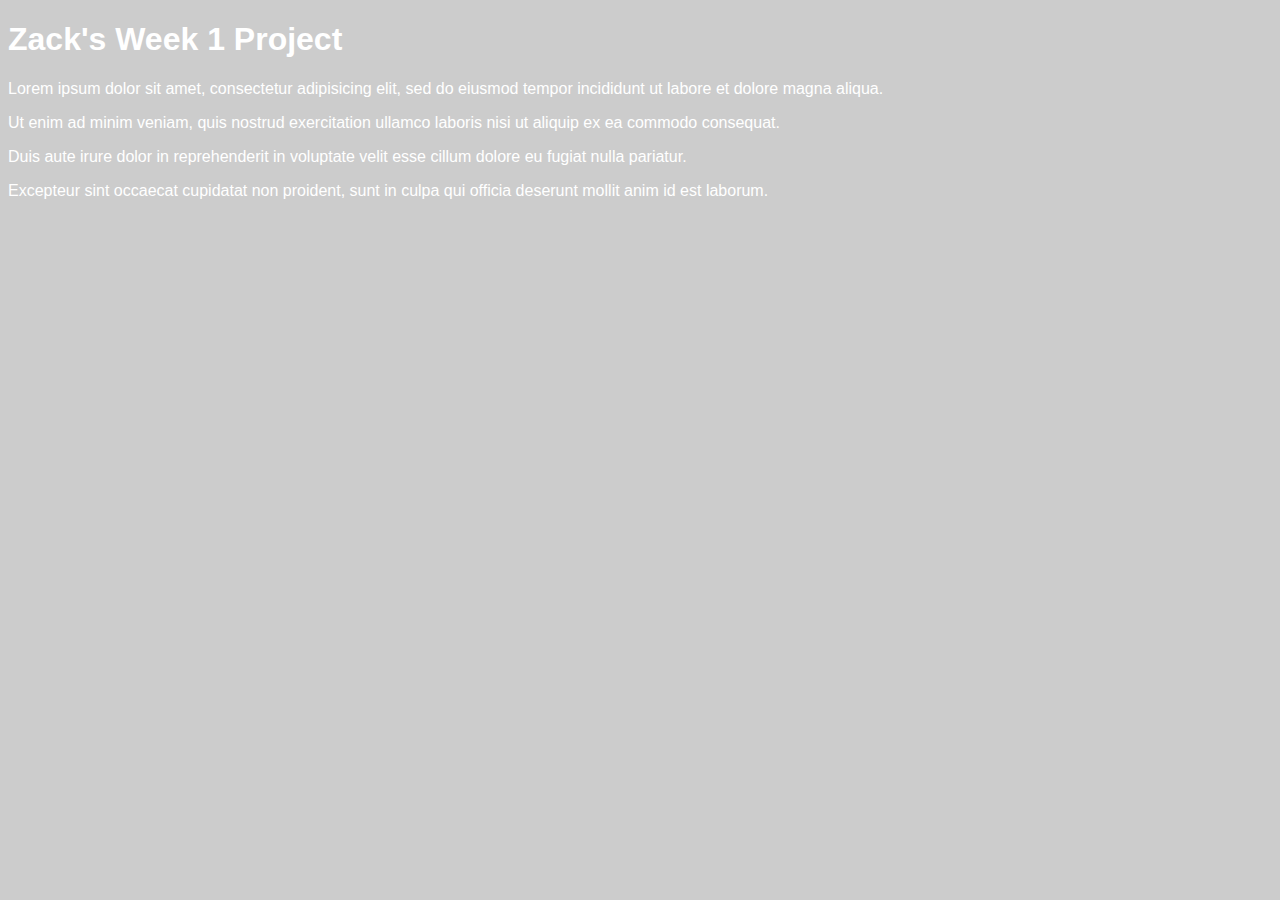
<file: Unit 1/index.html>
<!DOCTYPE html>
<html>
	<head>
		<title>Zack's First Project</title>
		<link rel="stylesheet" type="text/css" href="css/style.css">
	</head>
	<body>
		<h1>Zack's Week 1 Project</h1>
		<p>Lorem ipsum dolor sit amet, consectetur adipisicing elit, sed do eiusmod tempor incididunt ut labore et dolore magna aliqua.</p><p>Ut enim ad minim veniam, quis nostrud exercitation ullamco laboris nisi ut aliquip ex ea commodo consequat. </p> 
		<p>Duis aute irure dolor in reprehenderit in voluptate velit esse cillum dolore eu fugiat nulla pariatur.</p>
		<p> Excepteur sint occaecat cupidatat non proident, sunt in culpa qui officia deserunt mollit anim id est laborum.</p>
	</body>
</html>
</file>
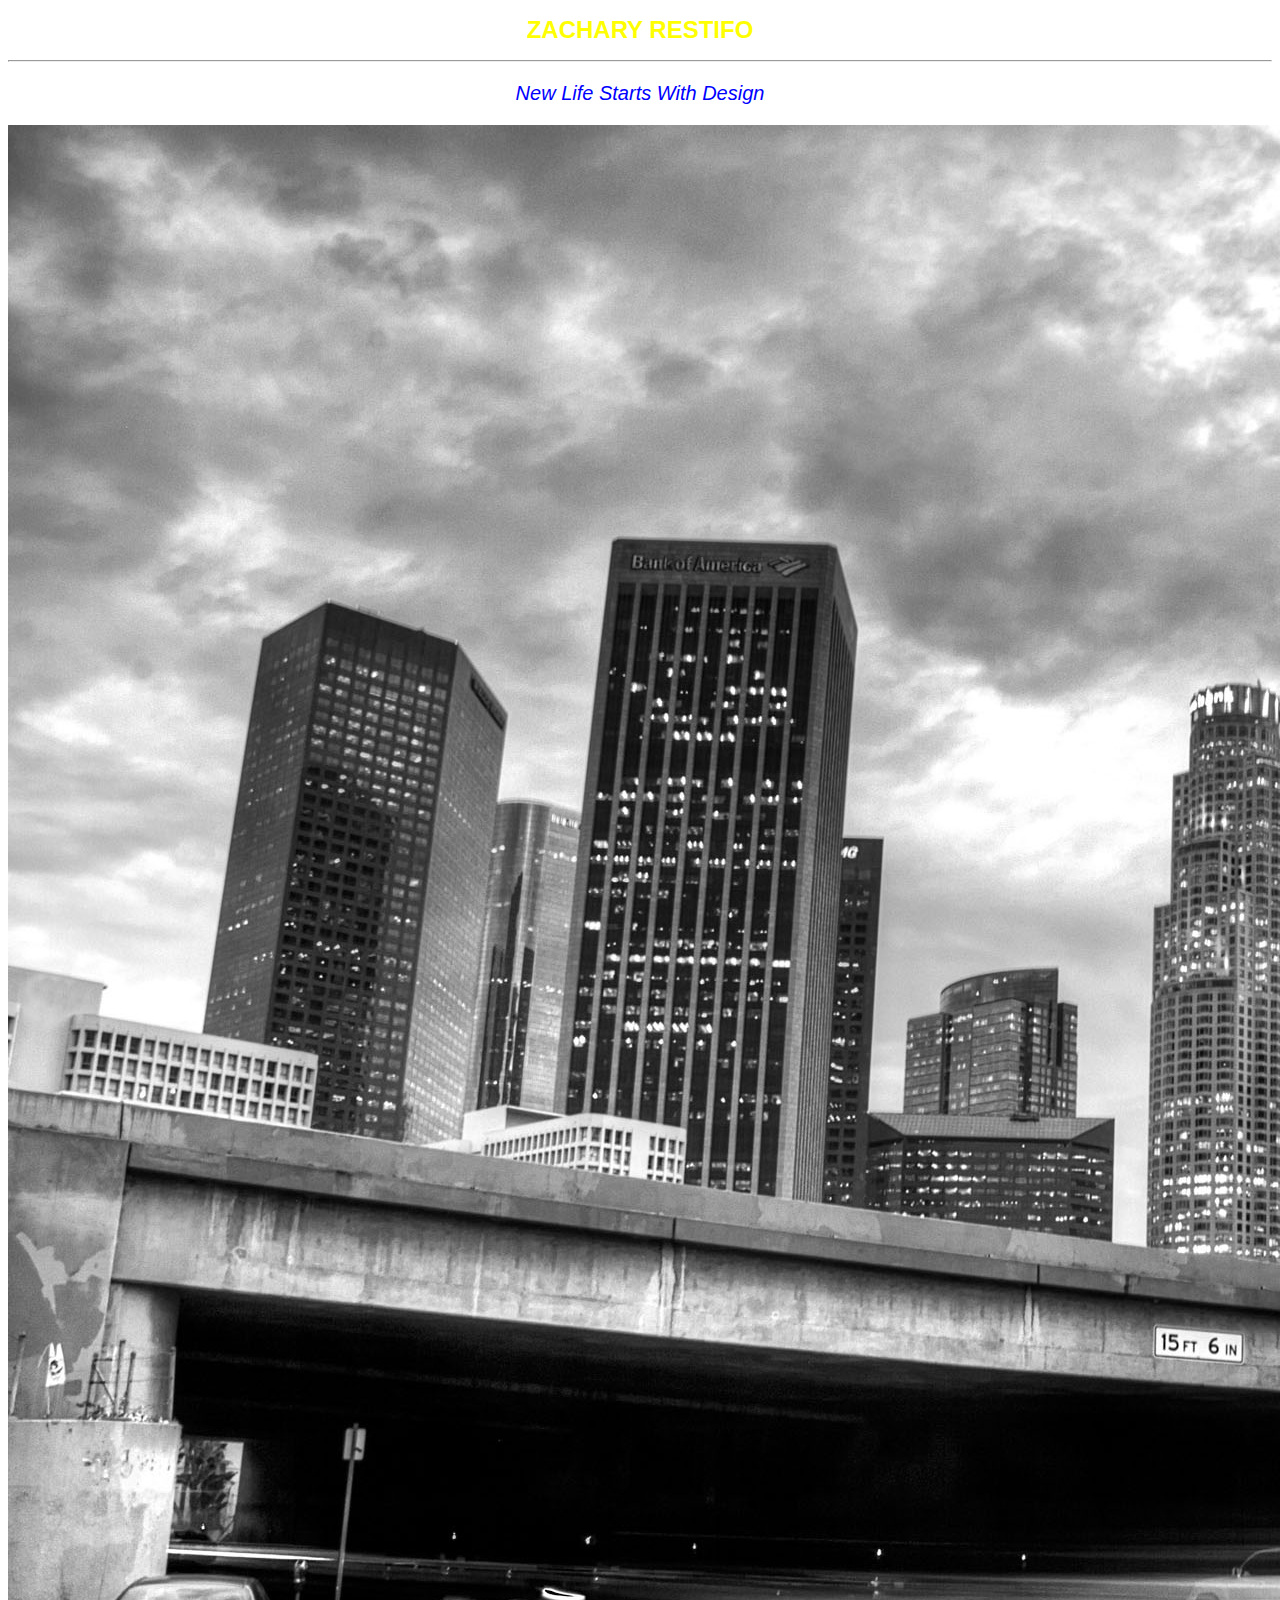
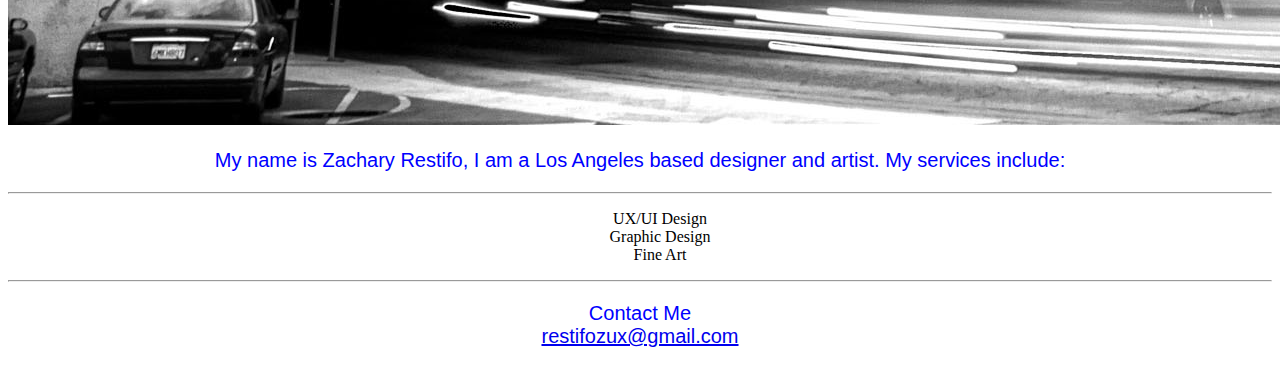
<file: unit_3/index.html>
<!DOCTYPE html>
<html>
	<head>
		<title>Zachary Restifo</title>
		<link rel="stylesheet" type="text/css" href="css/style.css">
	</head>

	<body>
		
		<h1>Zachary Restifo</h1>
		<hr>
		<p id="slogan">New Life Starts With Design</p>

		<img src="images/la.jpg" alt="LA" title="This is the LA skyline.">
			
		<p>My name is Zachary Restifo, I am a Los Angeles based designer and artist. My services include:</p>
		<hr>
		<ul>
			<li>UX/UI Design</li>
			<li>Graphic Design</li>
			<li>Fine Art</li>
		</ul>
	
	</body>
	<hr>
	<p>Contact Me<br>
	<a href="restifozux@gmail.com">restifozux@gmail.com</a></p>


</html>
</file>
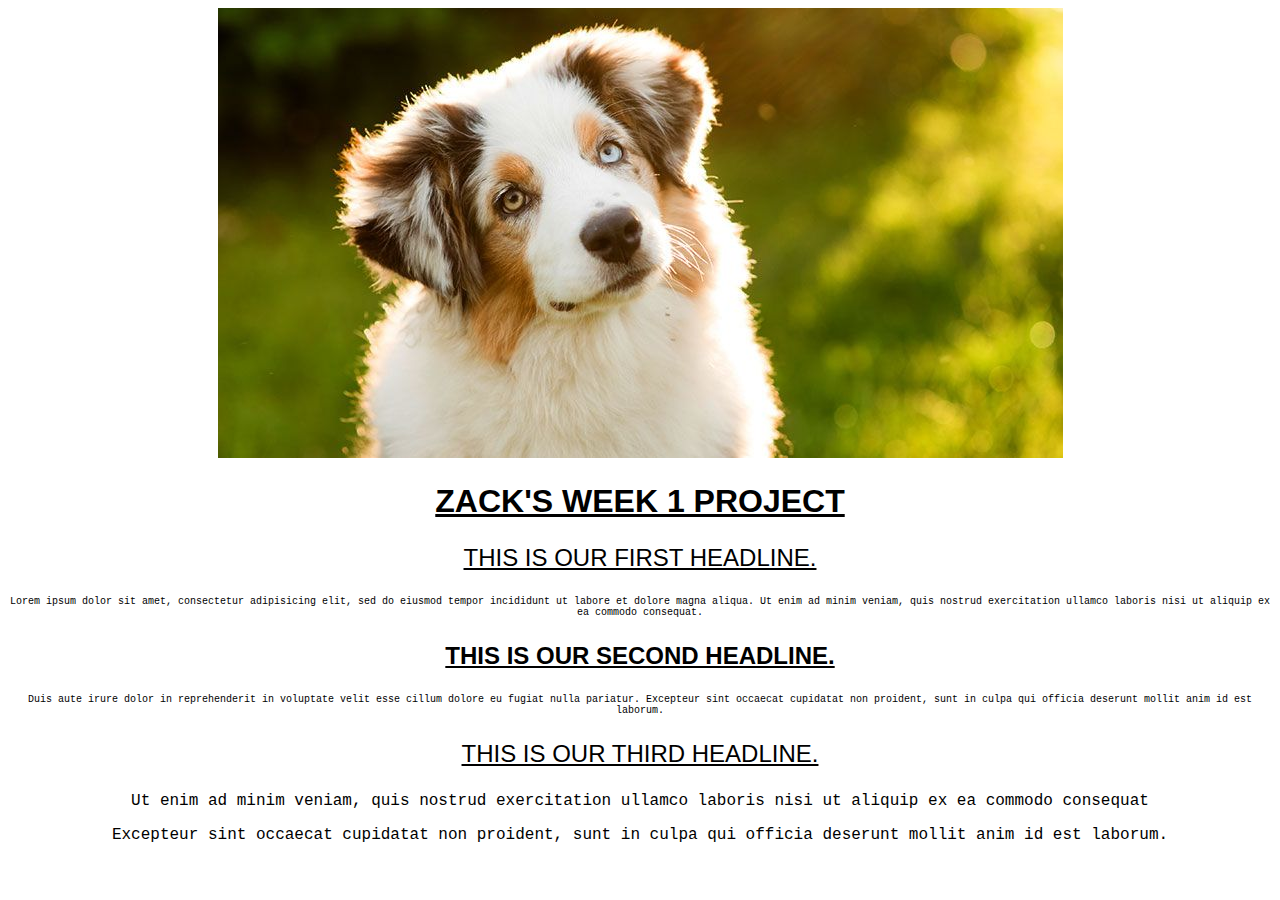
<file: unit_3_1/index.html>
<!DOCTYPE html>
<html>
	<head>
		<title>Zack's First Project</title>
		<link rel="stylesheet" type="text/css" href="css/style.css">
	</head>
	<body>

		<img src="images/dog.jpg" alt="Cute Dog" title="This is a really cute dog.">
		
		<h1>Zack's Week 1 Project</h1>
			
		<h3>This is our first headline.</h3>
			<p class="important">Lorem ipsum dolor sit amet, consectetur adipisicing elit, sed do eiusmod tempor incididunt ut labore et dolore magna aliqua. Ut enim ad minim veniam, quis nostrud exercitation ullamco laboris nisi ut aliquip ex ea commodo consequat. </p>
		
		<h3 id="second">This is our second headline.</h3>
			<p class="important">Duis aute irure dolor in reprehenderit in voluptate velit esse cillum dolore eu fugiat nulla pariatur. Excepteur sint occaecat cupidatat non proident, sunt in culpa qui officia deserunt mollit anim id est laborum.</p>

		<h3>This is our third headline.</h3>
			<p>Ut enim ad minim veniam, quis nostrud exercitation ullamco laboris nisi ut aliquip ex ea commodo consequat</p>
			<p>Excepteur sint occaecat cupidatat non proident, sunt in culpa qui officia deserunt mollit anim id est laborum.</p>
	
	</body>
</html>
</file>
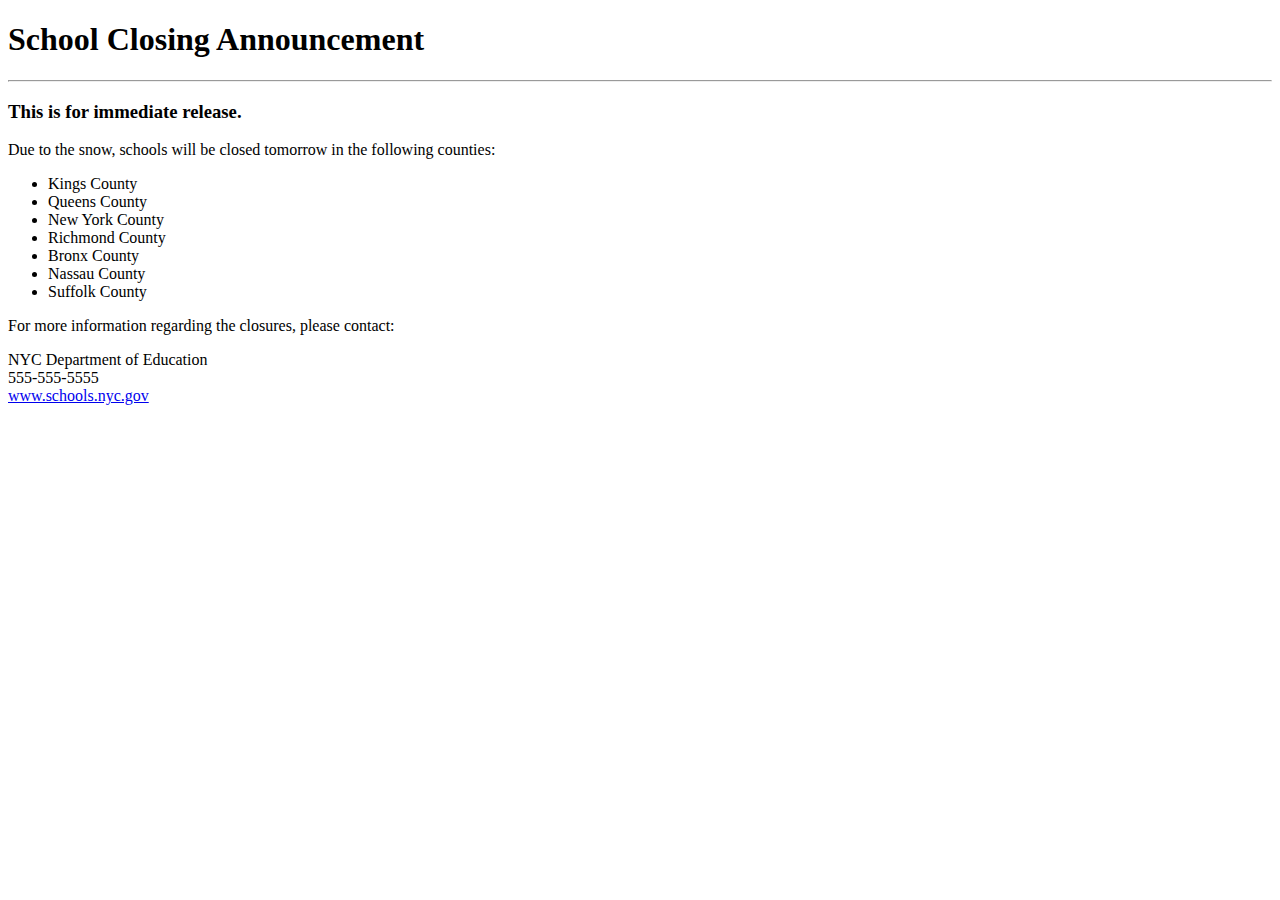
<file: unit_3_2/index.html>
<!DOCTYPE html>
<html>
<head>
	<title>Snow Day Memo</title>
</head>
<body>

	<h1>School Closing Announcement</h1>

	<hr>

	<h3>This is for immediate release.</h3>

	<p>Due to the snow, schools will be closed tomorrow in the following counties:</p>

	<ul>
		<li>Kings County</li>
		<li>Queens County</li>
		<li>New York County</li>
		<li>Richmond County</li>
		<li>Bronx County</li>
		<li>Nassau County</li>
		<li>Suffolk County</li>
	</ul>

	<p>For more information regarding the closures, please contact:</p>

	<p>NYC Department of Education<br>
	555-555-5555<br>
	<a href="www.schools.nyc.gov">www.schools.nyc.gov</a></p>

</body>
</html>
</file>
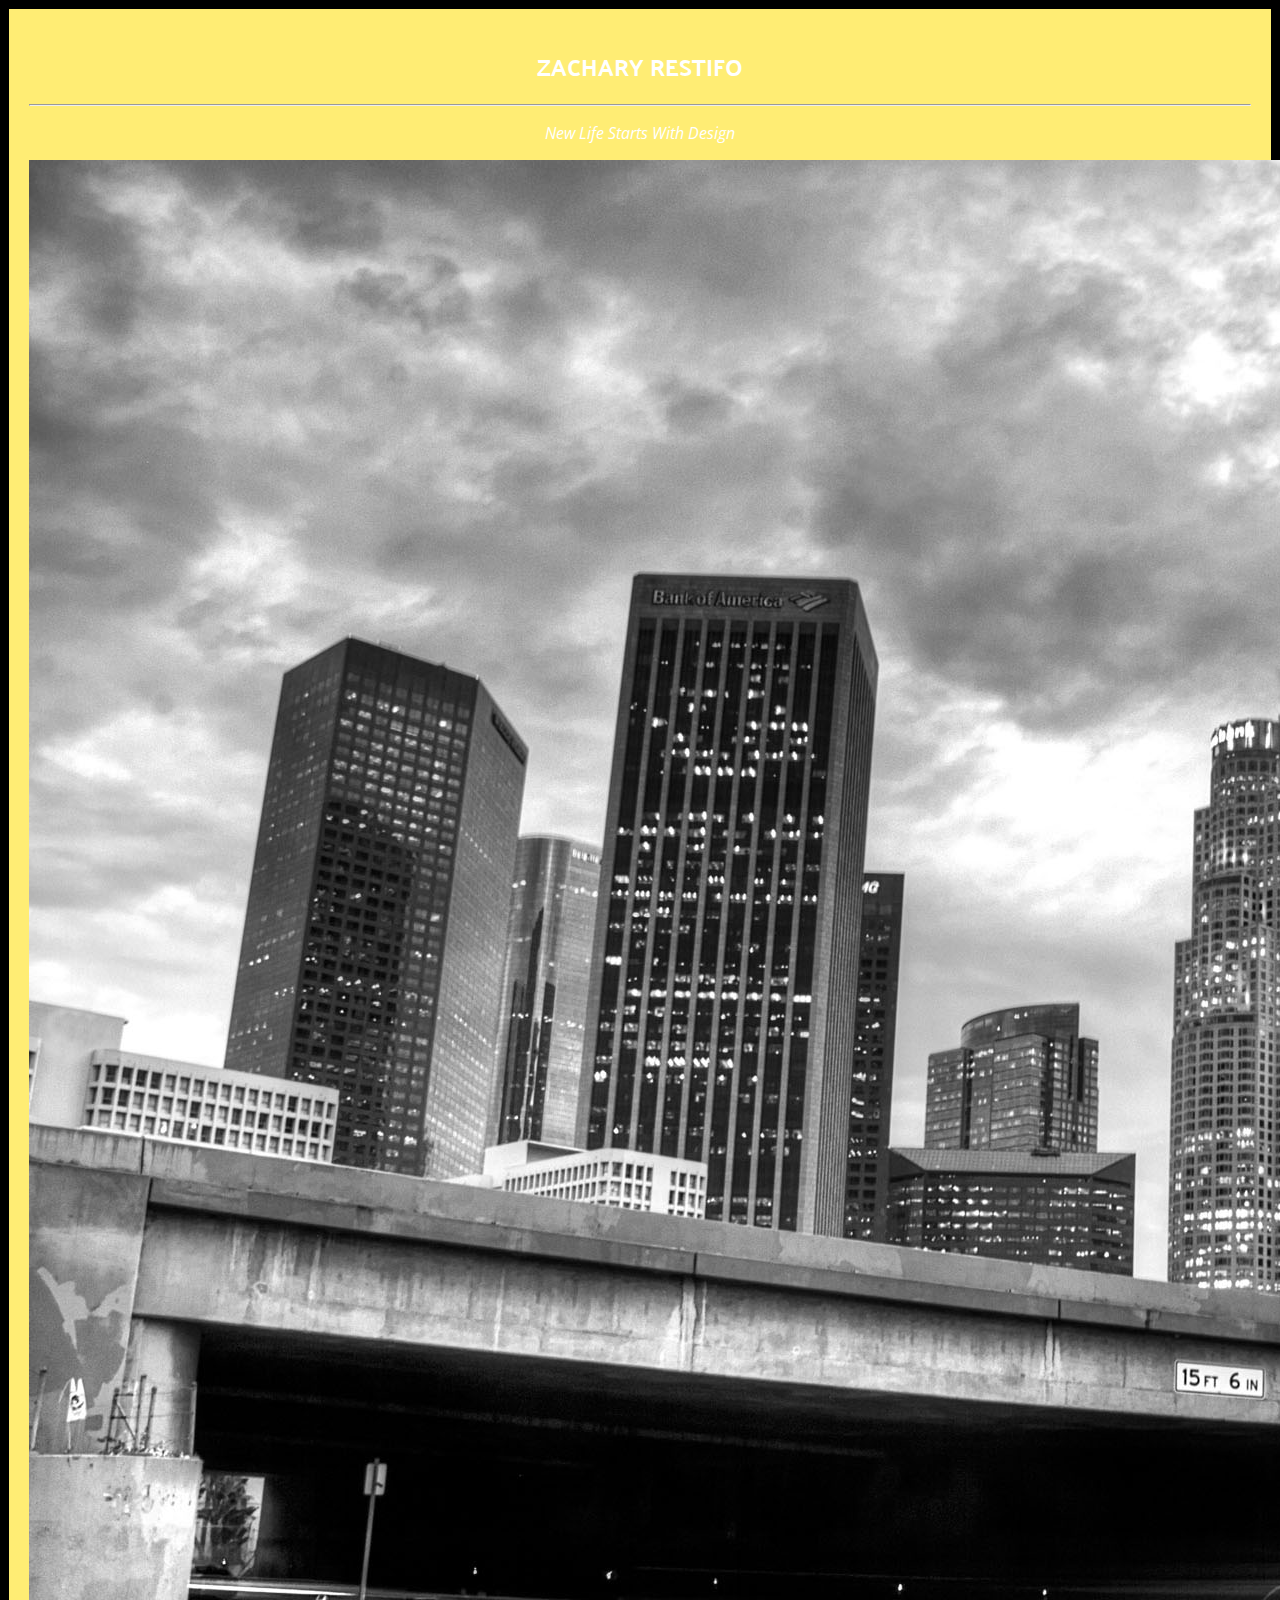
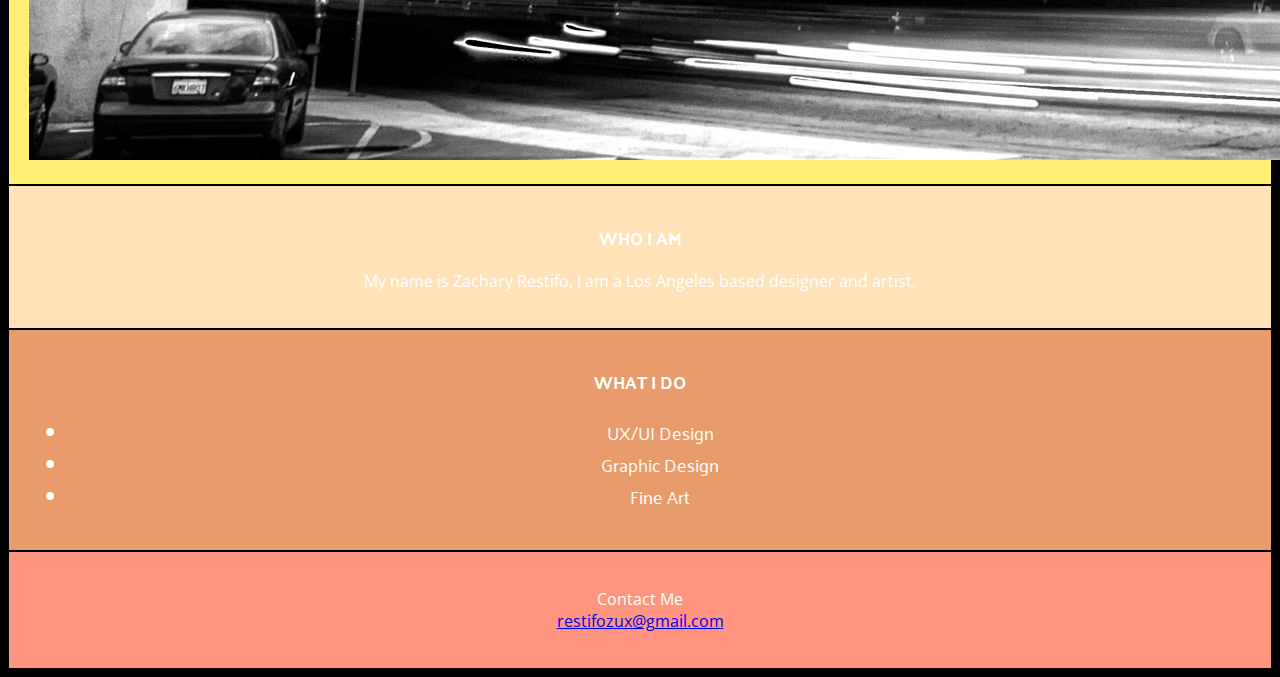
<file: unit_5/index.html>
<!DOCTYPE html>
<html>
	<head>
		<title>Zachary Restifo</title>
		<link rel="stylesheet" type="text/css" href="css/style.css">
	</head>

	<body>
		
		<header>
			<h1>Zachary Restifo</h1>
			<hr>
			<p id="slogan">New Life Starts With Design</p>

			<img src="images/la.jpg" alt="LA" title="This is the LA skyline.">
		</header>
		
		<div id="about">
			<h2>Who I Am</h2>
			<p>My name is Zachary Restifo, I am a Los Angeles based designer and artist.</p>
		</div>

		<div id="services">
			<h2>What I Do</h2>
			<ul>
				<li>UX/UI Design</li>
				<li>Graphic Design</li>
				<li>Fine Art</li>
			</ul>
		</div>

		<footer>
			<p>Contact Me<br>
			<a href="restifozux@gmail.com">restifozux@gmail.com</a></p>
		</footer>
	
	</body>

</html>
</file>
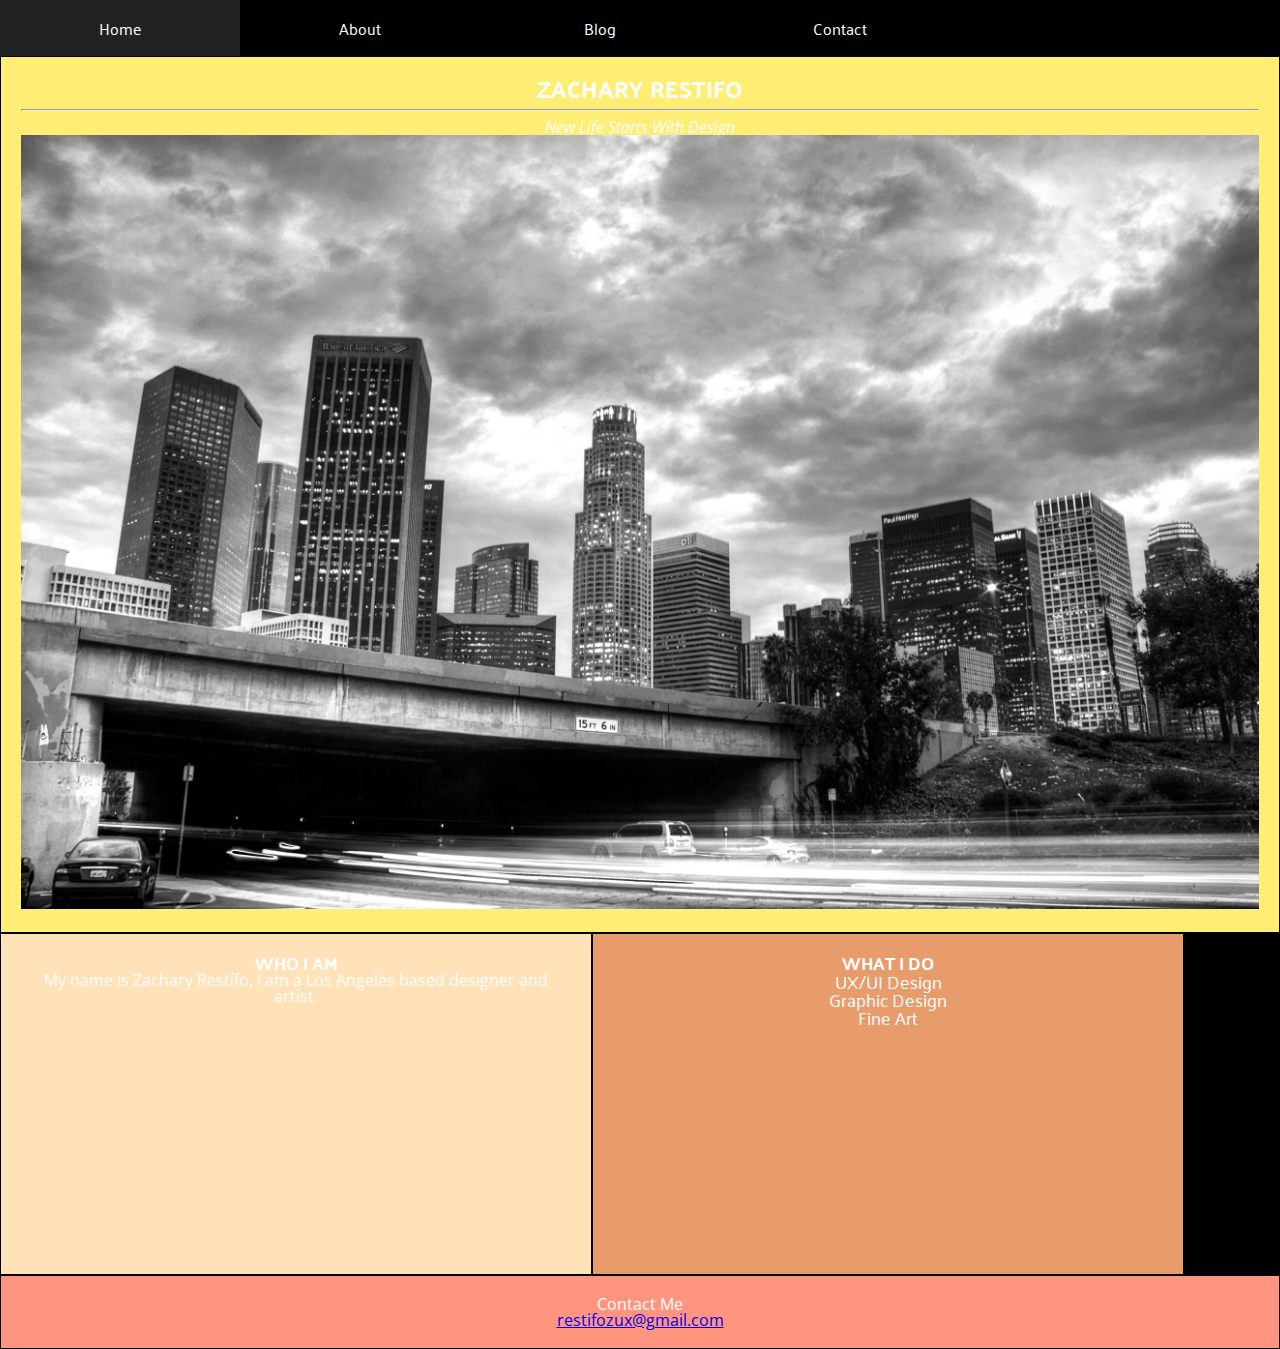
<file: unit_6/index.html>
<!DOCTYPE html>
<html>
	<head>
		<title>Zachary Restifo</title>
		<link rel="stylesheet" type="text/css" href="css/reset.css">
		<link rel="stylesheet" type="text/css" href="css/style.css">
	</head>

	<body>

		<nav class="clearfix"> 
		  <a href=”index.html”>Home</a>
		  <a href=”about.html”>About</a>
		  <a href=”blog.html”>Blog</a>
		  <a href=”contact.html”>Contact</a>
		</nav>
		
		<header>
			<h1>Zachary Restifo</h1>
			<hr>
			<p id="slogan">New Life Starts With Design</p>

			<img src="images/la.jpg" alt="LA" title="This is the LA skyline.">
		</header>
		
		<div class="clearfix">
			<div class="column" id="about">
				<h2>Who I Am</h2>
				<p>My name is Zachary Restifo, I am a Los Angeles based designer and artist.</p>
			</div>

			<div class="column" id="services">
				<h2>What I Do</h2>
				<ul>
					<li>UX/UI Design</li>
					<li>Graphic Design</li>
					<li>Fine Art</li>
				</ul>
			</div>
		</div>

		<footer>
			<p>Contact Me<br>
			<a href="restifozux@gmail.com">restifozux@gmail.com</a></p>
		</footer>
	
	</body>

</html>
</file>
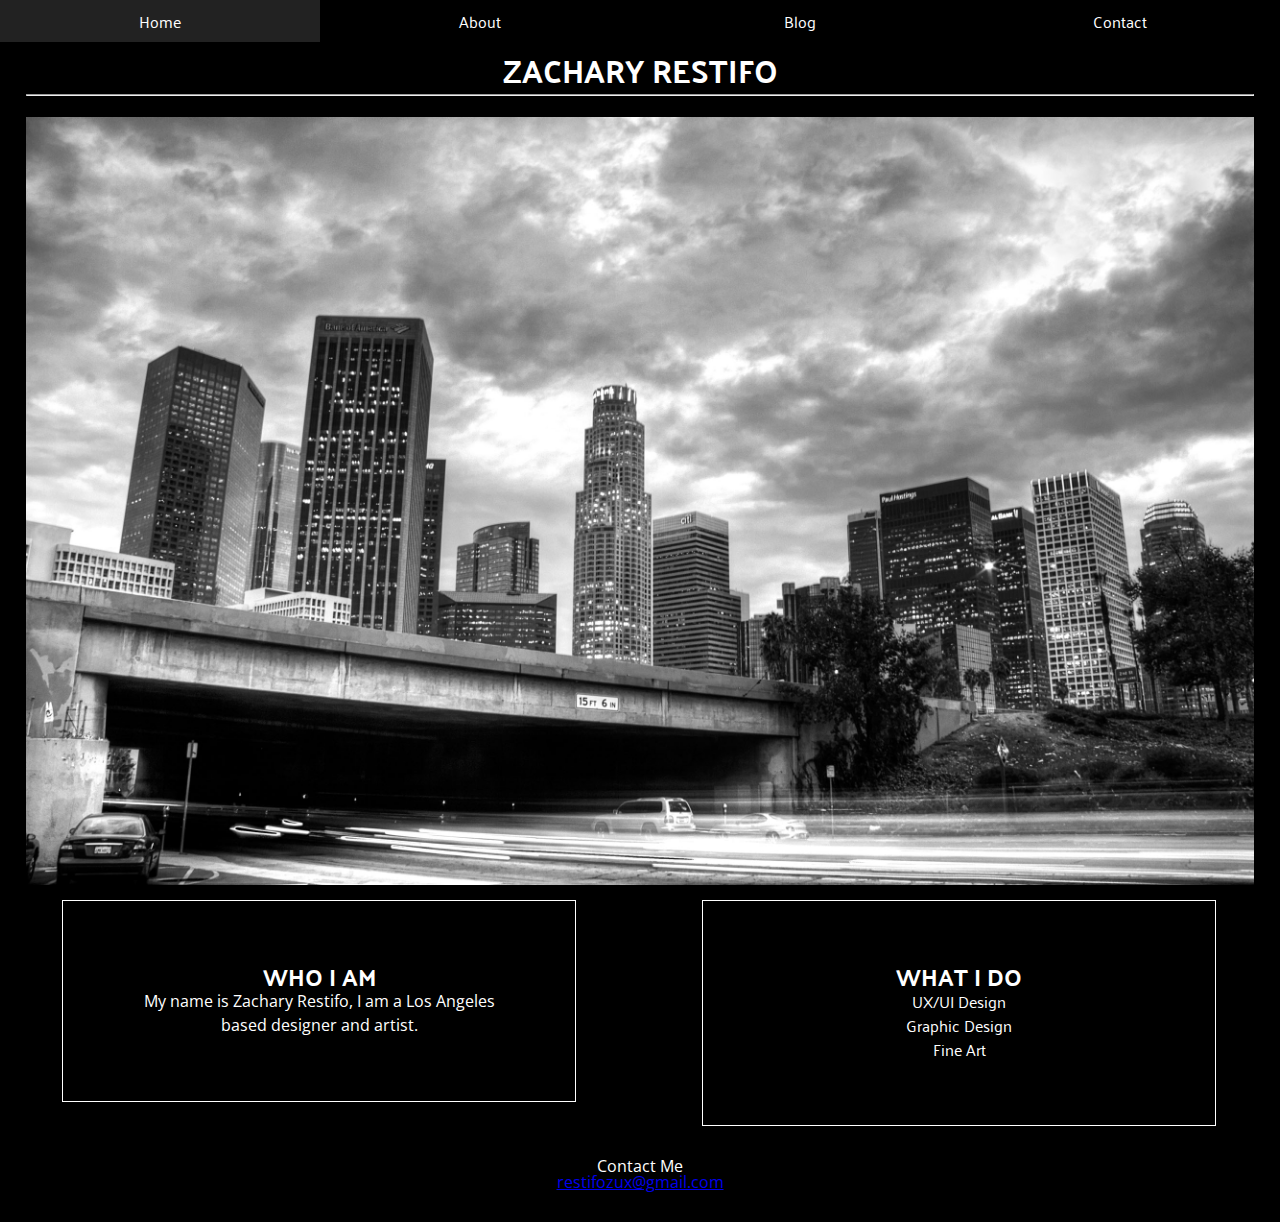
<file: unit_8/index.html>
<!DOCTYPE html>
<html>
	<head>
	<meta name="viewport" content="width=device-width, initial-scale=1">
		<title>Zachary Restifo</title>
		<link rel="stylesheet" type="text/css" href="css/reset.css">
		<link rel="stylesheet" type="text/css" href="css/style.css">
	</head>

	<body>

		<nav class="clearfix"> 
		  <a href=”index.html”>Home</a>
		  <a href=”about.html”>About</a>
		  <a href=”blog.html”>Blog</a>
		  <a href=”contact.html”>Contact</a>
		</nav>
		
		<header>
			<h1>Zachary Restifo</h1>
			<hr>
			<img src="images/la.jpg" alt="LA" title="This is the LA skyline.">
		</header>
		
		<div class="clearfix">
			<div id="about">
				<h2>Who I Am</h2>
				<p>My name is Zachary Restifo, I am a Los Angeles based designer and artist.</p>
			</div>

			<div id="services">
				<h2>What I Do</h2>
				<ul>
					<li>UX/UI Design</li>
					<li>Graphic Design</li>
					<li>Fine Art</li>
				</ul>
			</div>
		</div>

		<footer>
			<p>Contact Me<br>
			<a href="restifozux@gmail.com">restifozux@gmail.com</a></p>
		</footer>
	
	</body>

</html>
</file>
<file: Unit 1/css/style.css>
body {
	color:white;
	background-color:#cccccc;
	font-family: Arial, sans-serif;


}
</file>
<file: unit_3/css/style.css>
body{
	text-align: center;
}

h1{
	color: #FFFF00;
	font-family: Arial, sans-serif;
	font-size: 24px;
	font-weight: bold;
	text-transform: uppercase;
}

p{
	color: #0000FF;
	font-family: Arial, sans-serif;
	font-size: 20px;
	font-weight: normal;
}

ul{
    text-align: center;
    list-style-type: none;
}

#slogan{
	font-style: italic;
}
</file>
<file: unit_3_1/css/style.css>
body{
	text-align: center;
}

h1, h3 {
	color:black;
	font-family: Arial, sans-serif;
	font-weight: normal;
	text-decoration: underline;
	text-transform: uppercase;

}

h1{
	font-weight: bold;
}

#second{
	font-weight: bold;
}

h3 {
	font-size: 24px;
}

p {
	font-family: "Courier New" , monospace;
}

.important{
	font-size: 10px;
}

a{
	font-style: italic;
	text-decoration: none;
}
</file>
<file: unit_5/css/style.css>
@import url('https://fonts.googleapis.com/css?family=Palanquin');

@import url('https://fonts.googleapis.com/css?family=Open+Sans');

html {
	background-color: black;
}

header {
	background-color: #FFED74;
	border: 1px black solid;
	padding: 20px;
}

#about {
	background-color: #FFE2B8;
	border: 1px black solid;
	padding: 20px;
}

#services {
	background-color: #E89C6C;
	border: 1px black solid;
	padding: 20px;
}

footer {
	background-color: #FF957E;
	border: 1px black solid;
	padding: 20px;
}

body{
	text-align: center;
}

h1{
	color: #FFFFFF;
	font-family: 'Palanquin', sans-serif;
	font-size: 24px;
	font-weight: bold;
	text-transform: uppercase;
}

h2{
	color: #FFFFFF;
	font-family: 'Palanquin', sans-serif;
	font-size: 18px;
	font-weight: bold;
	text-transform: uppercase;
}

p{
	color: #FFFFFF;
	font-family: 'Open Sans', sans-serif;
	font-size: 16px;
	font-weight: normal;
}

ul{
    color: #FFFFFF;
    font-family: 'Palanquin', sans-serif;
    font-size: 18px;
}

#slogan{
	font-style: italic;
}
</file>
<file: unit_6/css/style.css>
@import url('https://fonts.googleapis.com/css?family=Palanquin');

@import url('https://fonts.googleapis.com/css?family=Open+Sans');

html {
	background-color: black;
}

nav {
	background-color: #000000;
	font-family: 'Palanquin', sans-serif;
}

nav a {
	background-color: #000000;
	font-family: 'Palanquin', sans-serif;
	color: white;
	text-decoration: none;
	display: block;
	float: left;
	padding: 20px;
	width: 200px;
}

nav a:hover {
	background-color: #222222;
}

.clearfix:after {
  visibility: hidden;
  display: block;
  content: " ";
  clear: both;
  height: 0;
  font-size: 0;
}

header {
	background-color: #FFED74;
	border: 1px black solid;
	padding: 20px;
}

img {
	max-width: 100%;
	max-height: 100%;
}

.column {
	float: left;
	width: 550px;
	height: 300px;
	padding: 20px;
	margin: 0;
}

#about {
	background-color: #FFE2B8;
	border: 1px black solid;
	padding: 20px;
}

#services {
	background-color: #E89C6C;
	border: 1px black solid;
	padding: 20px;
}

footer {
	background-color: #FF957E;
	border: 1px black solid;
	padding: 20px;
}

body{
	text-align: center;
}

h1{
	color: #FFFFFF;
	font-family: 'Palanquin', sans-serif;
	font-size: 24px;
	font-weight: bold;
	text-transform: uppercase;
}

h2{
	color: #FFFFFF;
	font-family: 'Palanquin', sans-serif;
	font-size: 18px;
	font-weight: bold;
	text-transform: uppercase;
}

p{
	color: #FFFFFF;
	font-family: 'Open Sans', sans-serif;
	font-size: 16px;
	font-weight: normal;
}

ul{
    color: #FFFFFF;
    font-family: 'Palanquin', sans-serif;
    font-size: 18px;
}

#slogan{
	font-style: italic;
}
</file>
<file: unit_8/css/style.css>
@import url('https://fonts.googleapis.com/css?family=Palanquin');

@import url('https://fonts.googleapis.com/css?family=Open+Sans');

html {
	background-color: #000000;
}

nav {
	background-color: #000000;
	font-family: 'Palanquin', sans-serif;
}

nav a {
	background-color: #000000;
	font-family: 'Palanquin', sans-serif;
	color: white;
	text-decoration: none;
	display: block;
	float: left;
	padding: 1% 2.5% 1% 2.5%;
	width: 20%;
}

nav a:hover {
	background-color: #222222;
}

.clearfix:after {
  visibility: hidden;
  display: block;
  content: " ";
  clear: both;
  height: 0;
  font-size: 0;
}

header {
	padding: 1% 2% 1% 2%;
}

img {
	max-width: 100%;
	max-height: 100%;
	padding: 1% 0 0 0;
}

#about {
	line-height: 1.5em;
	border: 1px white solid;
	padding: 5%;
	width: 30%;
	display: inline-block;
}

#services {
	line-height: 1.5em;
	border: 1px white solid;
	padding: 5%;
	width: 30%;
	margin: 0 5% 0 5%;
	float: right;
}

footer {
	padding: 2.5%;
}

body{
	text-align: center;
}

h1{
	color: #FFFFFF;
	font-family: 'Palanquin', sans-serif;
	font-size: 2em;
	font-weight: bold;
	text-transform: uppercase;
}

h2{
	color: #FFFFFF;
	font-family: 'Palanquin', sans-serif;
	font-size: 1.5em;
	font-weight: bold;
	text-transform: uppercase;
}

p{
	color: #FFFFFF;
	font-family: 'Open Sans', sans-serif;
	font-size: 1em;
	font-weight: normal;
}

ul{
    color: #FFFFFF;
    font-family: 'Palanquin', sans-serif;
    font-size: 1,5em;
}
</file>
